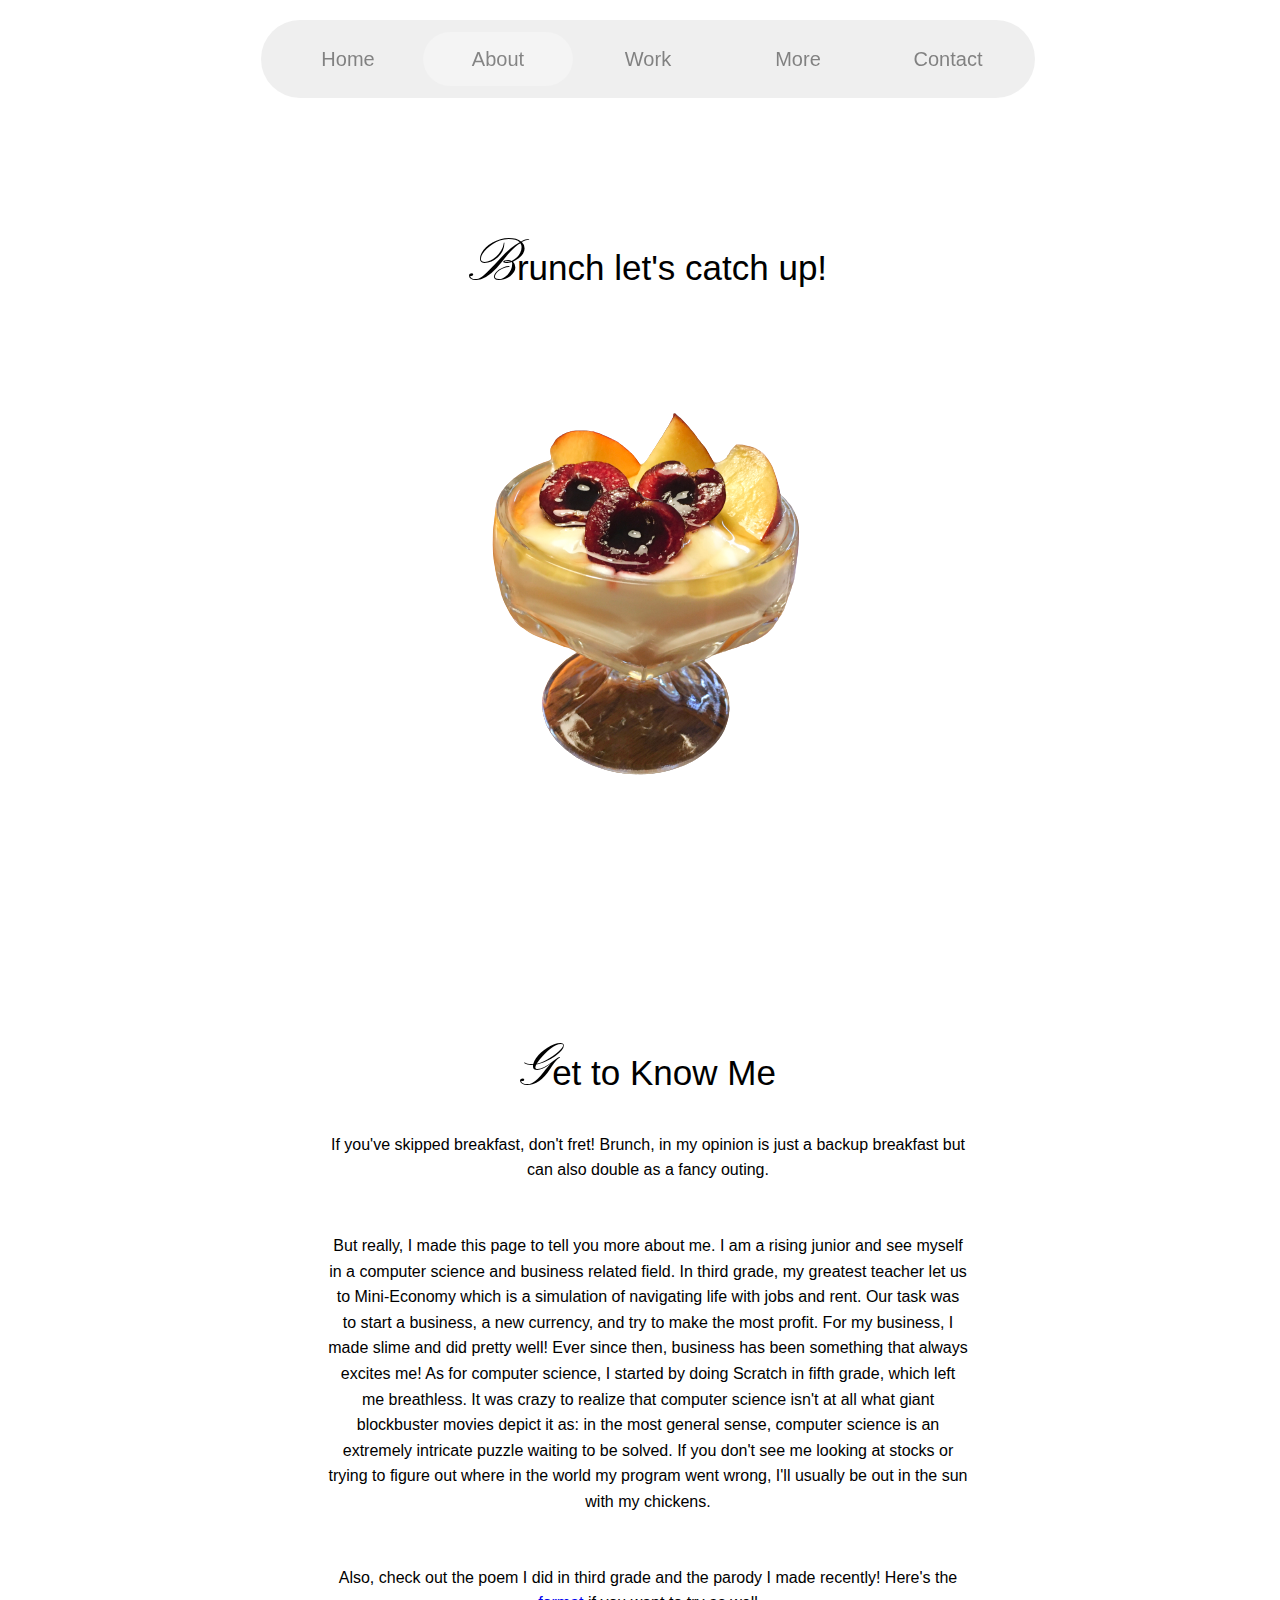
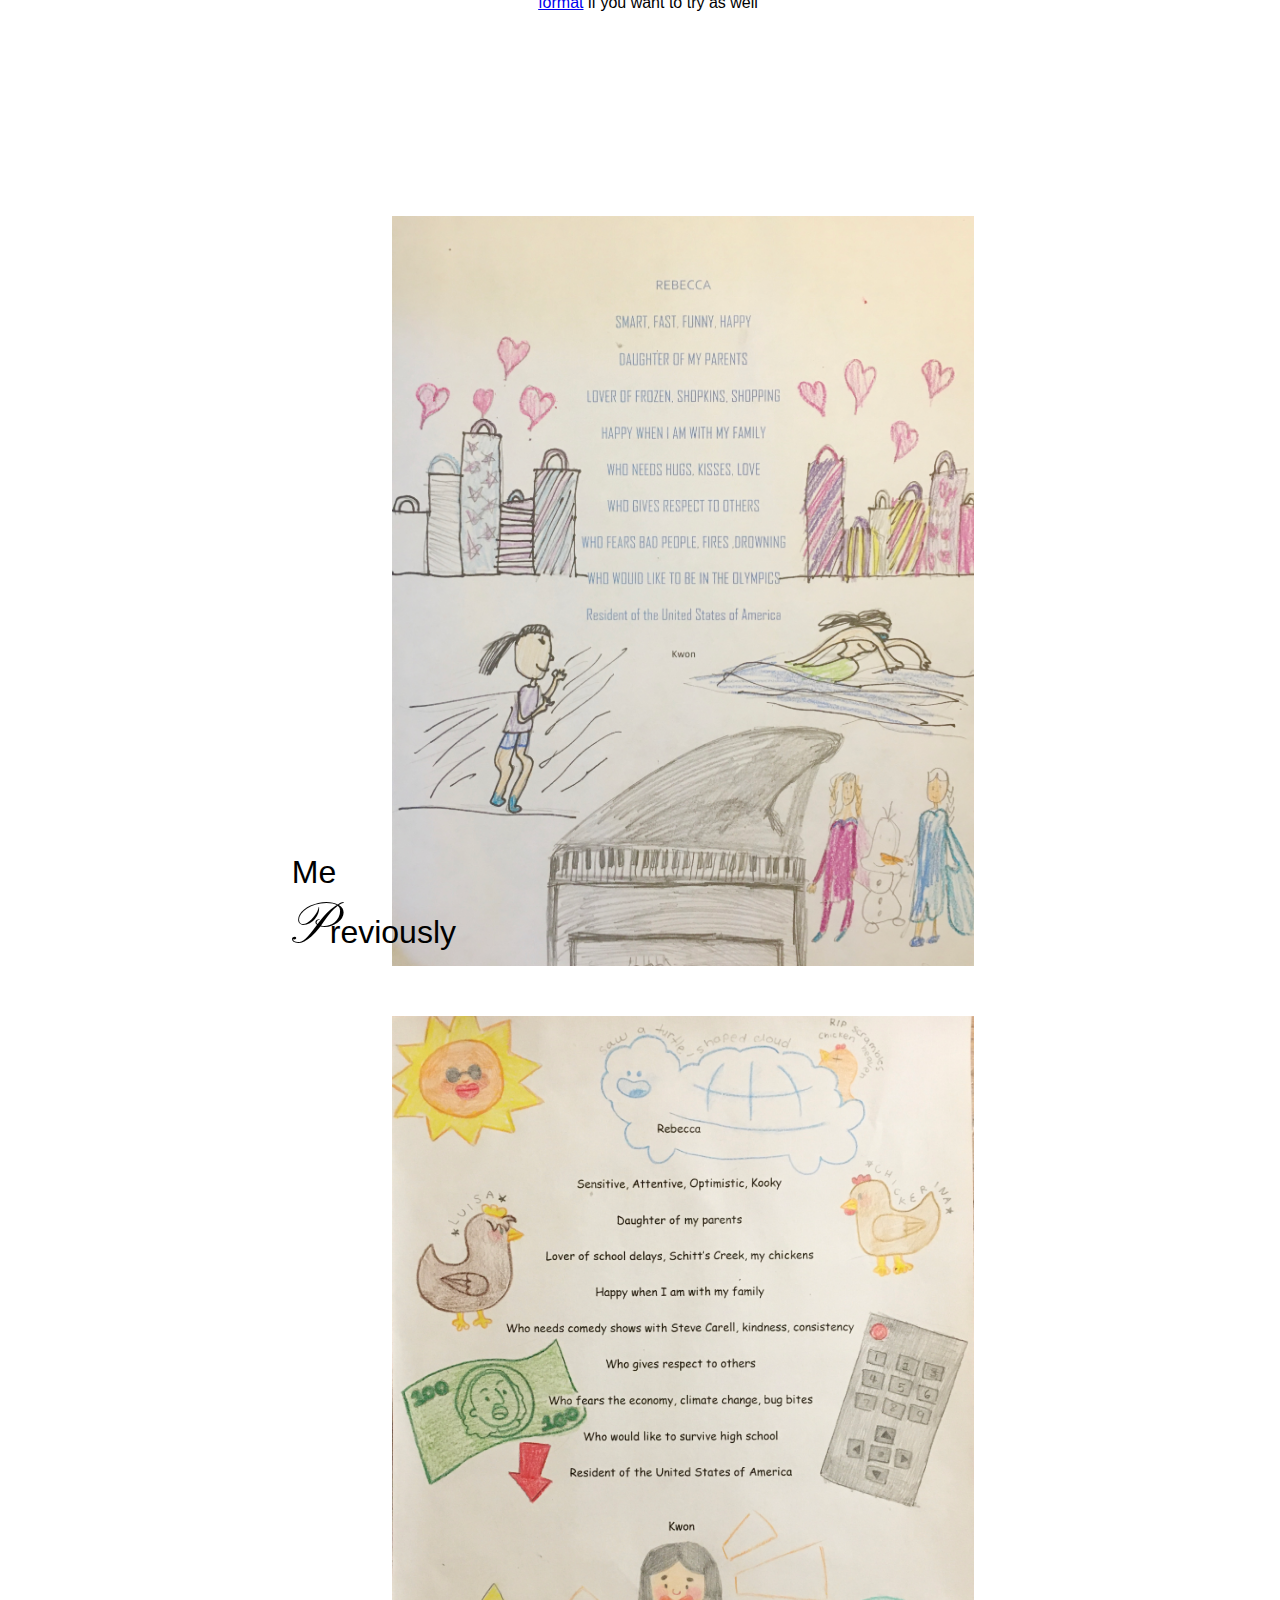
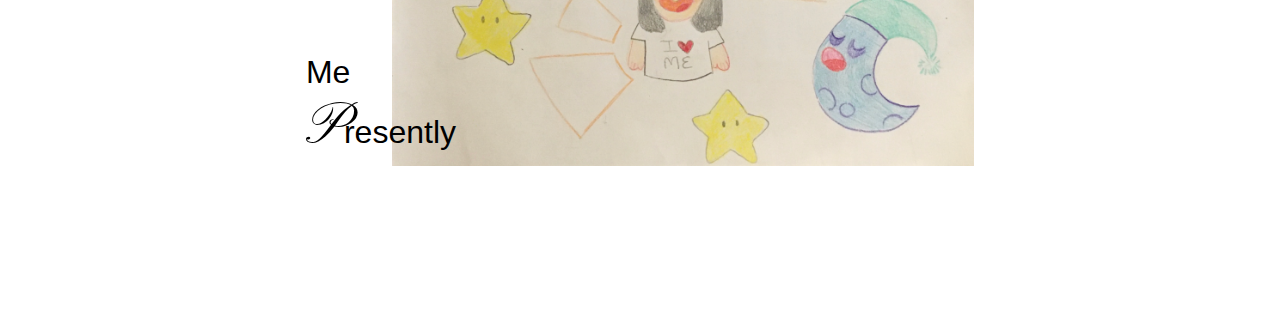
<file: about.html>
<!DOCTYPE html>
<html>

    <head>
        <meta name="viewport" content="width=device-width, initial-scale=1.0">
        <link rel="preconnect" href="https://fonts.googleapis.com">
        <link rel="preconnect" href="https://fonts.gstatic.com" crossorigin>
        <link href="https://fonts.googleapis.com/css2?family=Pinyon+Script&display=swap" rel="stylesheet">
        <link rel="stylesheet" href="style.css">
        <title>Rebecca Kwon ⋅ About</title>

        <style>

            .parfait {
                display: block;
                margin-left: auto;
                margin-right: auto;
            }

            .paragraph {
                display: block;
                margin-left: auto;
                margin-right: auto;
                text-align: center;
                font-weight: lighter;
                width: 50%;
                line-height: 1.6;
            }

            /*DIFFERENT SECTIONS OF WEB*/

            #brunchie {
                padding-left: 55px;
                font-weight: lighter;
                position: absolute;
                bottom: 0;
                right:65%;
                margin-bottom: 90px;
            }

            #past_me {
                width: 100%;
                margin-top: 200px;

                /*new*/
                position:relative;
            }
            #past_me * {
                margin:0px;
                padding: 0px;
            }

            #left_intro {
                width: 30%;
                height: 750px;
            }

            #poem {
                width: 40%;
                position: absolute;
                margin-left: auto;
                margin-right: auto;
                /* background-color: rgb(255, 2, 2); */
                left: 30%;
            }
            
            #poem .third {
                margin-left: auto;
                margin-right: auto;
                display: block;

            }

            #right_nothing {
                width: 30%;
                background-color: rgb(0, 255, 140);
                float: right;
            }
            /*END of DIFFERENT SECTIONS OF WEB*/

            /*DIFFERENT SECTIONS OF WEB*/
            #rn {
                padding-left: 55px;
                font-weight: lighter;
                position: absolute;
                bottom: 0;
                right:65%;
                margin-bottom: 90px;
            }

            #now_me {
                width: 100%;
                margin-top: 50px;
                margin-bottom: 150px;
                position:relative;
            }
            #now_me * {
                margin:0px;
                padding: 0px;
            }

            #intro {
                width: 30%;
                height: 750px;
            }

            #poem_now {
                width: 40%;
                position: absolute;
                margin-left: auto;
                margin-right: auto;
                /* background-color: rgb(255, 2, 2); */
                left: 30%;
            }
            
            #poem_now .fourth {
                margin-left: auto;
                margin-right: auto;
                display: block;
            }

            #nothing {
                width: 30%;
                background-color: rgb(0, 255, 140);
                float: right;
            }
            /*END of DIFFERENT SECTIONS OF WEB*/
        </style>
    </head>

    <body>
        <div class="demoContainer">
            <div class="demoTabs">
                <input type="radio" id="radio-1" name="tabs" />
                <label class="demo_tab" for="radio-1"><a href="./index.html">Home</a></label>
                <input type="radio" id="radio-2" name="tabs" checked/>
                <label class="demo_tab" for="radio-2"><a href="./about.html">About</a></label>

                <input type="radio" id="radio-3" name="tabs" />
                <label class="demo_tab" for="radio-3"><a href="./work.html">Work</a></label>
                
                <input type="radio" id="radio-4" name="tabs"/>
                <label class="demo_tab" for="radio-4"><a href="./more.html">More</a></label>
                <input type="radio" id="radio-5" name="tabs" />
                <label class="demo_tab" for="radio-5"><a href="./contact.html">Contact</a></label>
                <span class="glider"></span>
            </div>
        </div>

        <h1 class="begin"><span class="dindin">B</span>runch let's catch up!</h1>
        <img class="parfait" src="img/about_me_parfait.png">

        <div>
            <h1 class="begin"><span class="dindin">G</span>et to Know Me</h1>

            <p class="paragraph">If you've skipped breakfast, don't fret! Brunch, in my opinion is just a backup breakfast but can also double as a fancy outing.</p>

            <br>

            <p class="paragraph">But really, I made this page to tell you more about me. I am a rising junior and see myself in a computer science and business related field. In third grade, my greatest teacher let us to Mini-Economy which is a simulation of navigating life with jobs and rent. Our task was to start a business, a new currency, and try to make the most profit. For my business, I made slime and did pretty well! Ever since then, business has been something that always excites me! As for computer science, I started by doing Scratch in fifth grade, which left me breathless. It was crazy to realize that computer science isn't at all what giant blockbuster movies depict it as: in the most general sense, computer science is an extremely intricate puzzle waiting to be solved. If you don't see me looking at stocks or trying to figure out where in the world my program went wrong, I'll usually be out in the sun with my chickens.</p>

            <br>

            <p class="paragraph">Also, check out the poem I did in third grade and the parody I made recently! Here's the <a href="https://docs.google.com/document/d/1NAM26ufqUYoogdIgijjiCB9YCGAKQ7p6-Ryh_rRrpbE/edit?usp=sharing">format</a> if you want to try as well</p>

        </div>

        <div id="past_me">    
            <div id="right_nothing">
            </div>

            <div id="poem">
              <img class="third" src="img/poem.jpg" width:"550px" height="750px"/>
              <!--WIDTH 550PX HEIGHT 708PX on photoshop-->
            </div>

          
            <div id="left_intro">
              <h1 id="brunchie">Me<br><span class="dindin">P</span>reviously</h1>
            </div>
        </div>


    
        <div id="now_me">    
            <div id="nothing">
            </div>

            <div id="poem_now">
              <img class="fourth" src="img/poem_now.jpg" width:"550px" height="750px"/>
              <!--WIDTH 550PX HEIGHT 708PX on photoshop-->
            </div>

          
            <div id="intro">
              <h1 id="rn">Me<br><span class="dindin">P</span>resently</h1>
            </div>
        </div>

    </body>


</html>
</file>
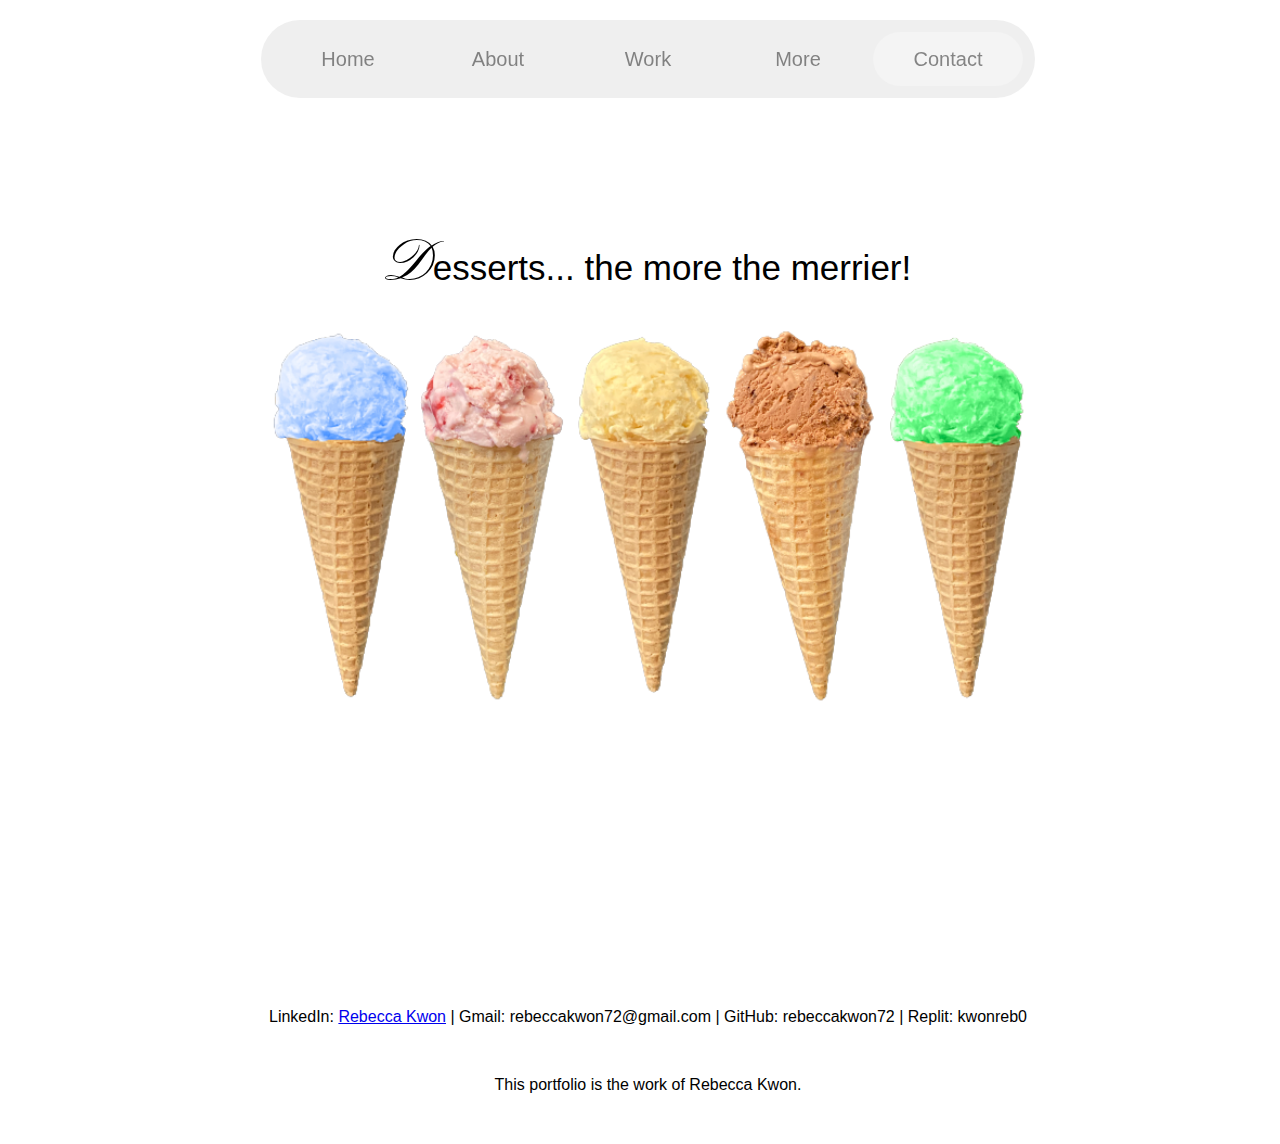
<file: contact.html>
<!DOCTYPE html>
<html>

    <head>
        <meta name="viewport" content="width=device-width, initial-scale=1.0">
        <link rel="preconnect" href="https://fonts.googleapis.com">
        <link rel="preconnect" href="https://fonts.gstatic.com" crossorigin>
        <link href="https://fonts.googleapis.com/css2?family=Pinyon+Script&display=swap" rel="stylesheet">
        <link rel="stylesheet" href="style.css">
        <title>Rebecca Kwon ⋅ Contact</title>

        <style>
            #peeps {
                display: block;
                margin-left: auto;
                margin-right: auto;
                width: 60%;
            }

            #myInfo {
                margin-top: 300px;
                display: block;
                margin-left: auto;
                margin-right: auto;
                width: 60%;
                text-align: center;
            }

            button {
                background-color: rgb(255, 255, 255);
                color: gray;
                border-color: aliceblue;
            }

            #contactForm {
                margin-top: 150px;
                display: block;
                margin-left: auto;
                margin-right: auto;
                width: 60%;
                text-align: center;
            }


        </style>
    </head>

    <body>
        <div class="demoContainer">
            <div class="demoTabs">
                <input type="radio" id="radio-1" name="tabs" />
                <label class="demo_tab" for="radio-1"><a href="./index.html">Home</a></label>
                <input type="radio" id="radio-2" name="tabs" />
                <label class="demo_tab" for="radio-2"><a href="./about.html">About</a></label>

                <input type="radio" id="radio-3" name="tabs" />
                <label class="demo_tab" for="radio-3"><a href="./work.html">Work</a></label>
                
                <input type="radio" id="radio-4" name="tabs"/>
                <label class="demo_tab" for="radio-4"><a href="./more.html">More</a></label>
                <input type="radio" id="radio-5" name="tabs" checked/>
                <label class="demo_tab" for="radio-5"><a href="./contact.html">Contact</a></label>
                <span class="glider"></span>
            </div>
        </div>
        <h1 class="begin"><span class="dindin">D</span>esserts... the more the merrier!</h1>

        <div id="ice_creams">
            <img id="peeps" src="img/ice_cream.png">
        </div>

        <div id="myInfo">
            <p>LinkedIn: <a href="https://www.linkedin.com/in/rebecca-kwon-seoin/">Rebecca Kwon</a> | Gmail: rebeccakwon72@gmail.com | GitHub: rebeccakwon72 | Replit: kwonreb0</p>
            <br>
            <p style="margin-bottom: 50px;">This portfolio is the work of Rebecca Kwon. </p>
        </div>


    
    </body>

</html>
</file>
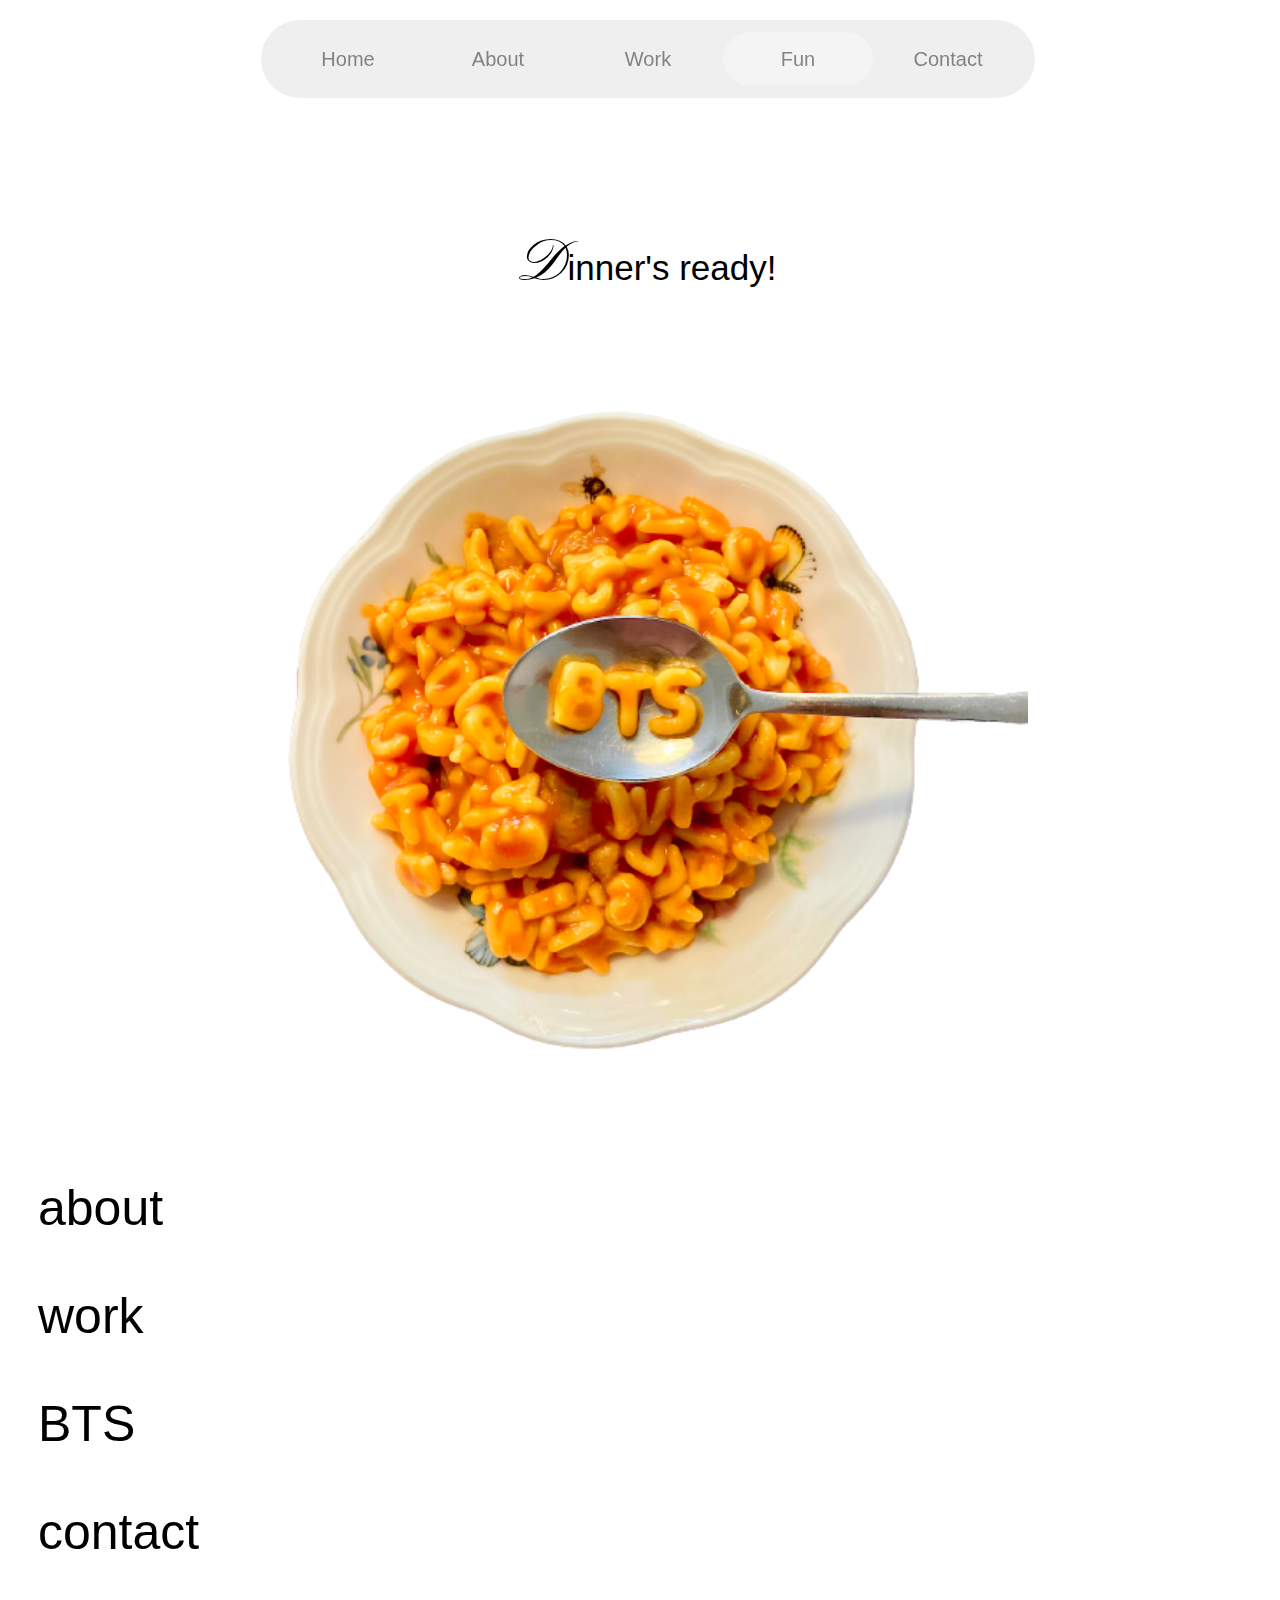
<file: fun.html>
<!DOCTYPE html>
<html>

    <head>
        <meta name="viewport" content="width=device-width, initial-scale=1.0">
        <link rel="preconnect" href="https://fonts.googleapis.com">
        <link rel="preconnect" href="https://fonts.gstatic.com" crossorigin>
        <link href="https://fonts.googleapis.com/css2?family=Pinyon+Script&display=swap" rel="stylesheet">
        <link rel="stylesheet" href="style.css">
        <title>Rebecca Kwon ⋅ Fun</title>

        <style>
            #bts_soup {
                display: block;
                padding: 70px;
                width: 900px;
            }
        </style>
    </head>

    <body>
        <div class="demoContainer">
            <div class="demoTabs">
                <input type="radio" id="radio-1" name="tabs" />
                <label class="demo_tab" for="radio-1"><a href="./index.html">Home</a></label>
                <input type="radio" id="radio-2" name="tabs" />
                <label class="demo_tab" for="radio-2"><a href="./about.html">About</a></label>

                <input type="radio" id="radio-3" name="tabs" />
                <label class="demo_tab" for="radio-3"><a href="./work.html">Work</a></label>
                
                <input type="radio" id="radio-4" name="tabs" checked/>
                <label class="demo_tab" for="radio-4"><a href="./fun.html">Fun</a></label>
                <input type="radio" id="radio-5" name="tabs" />
                <label class="demo_tab" for="radio-5"><a href="./contact.html">Contact</a></label>
                <span class="glider"></span>
            </div>
        </div>

        <h1 class="begin"><span class="dindin">D</span>inner's ready!</h1>
        <div id="bts_meeting">
            <center><img id="bts_soup" src="img/bts_souper.png"></center>
        </div>

        <div id="timelines">
            <div id="about_page">
                <h1 class="titles">about</p>
            </div>

            <div id="work_page">
                <h1 class="titles">work</p>
            </div>

            <div id="fun_page">
                <h1 class="titles">BTS</p>
            </div>

            <div id="contact_page">
                <h1 class="titles">contact</p>
            </div>
        </div>
    </body>


</html>
</file>
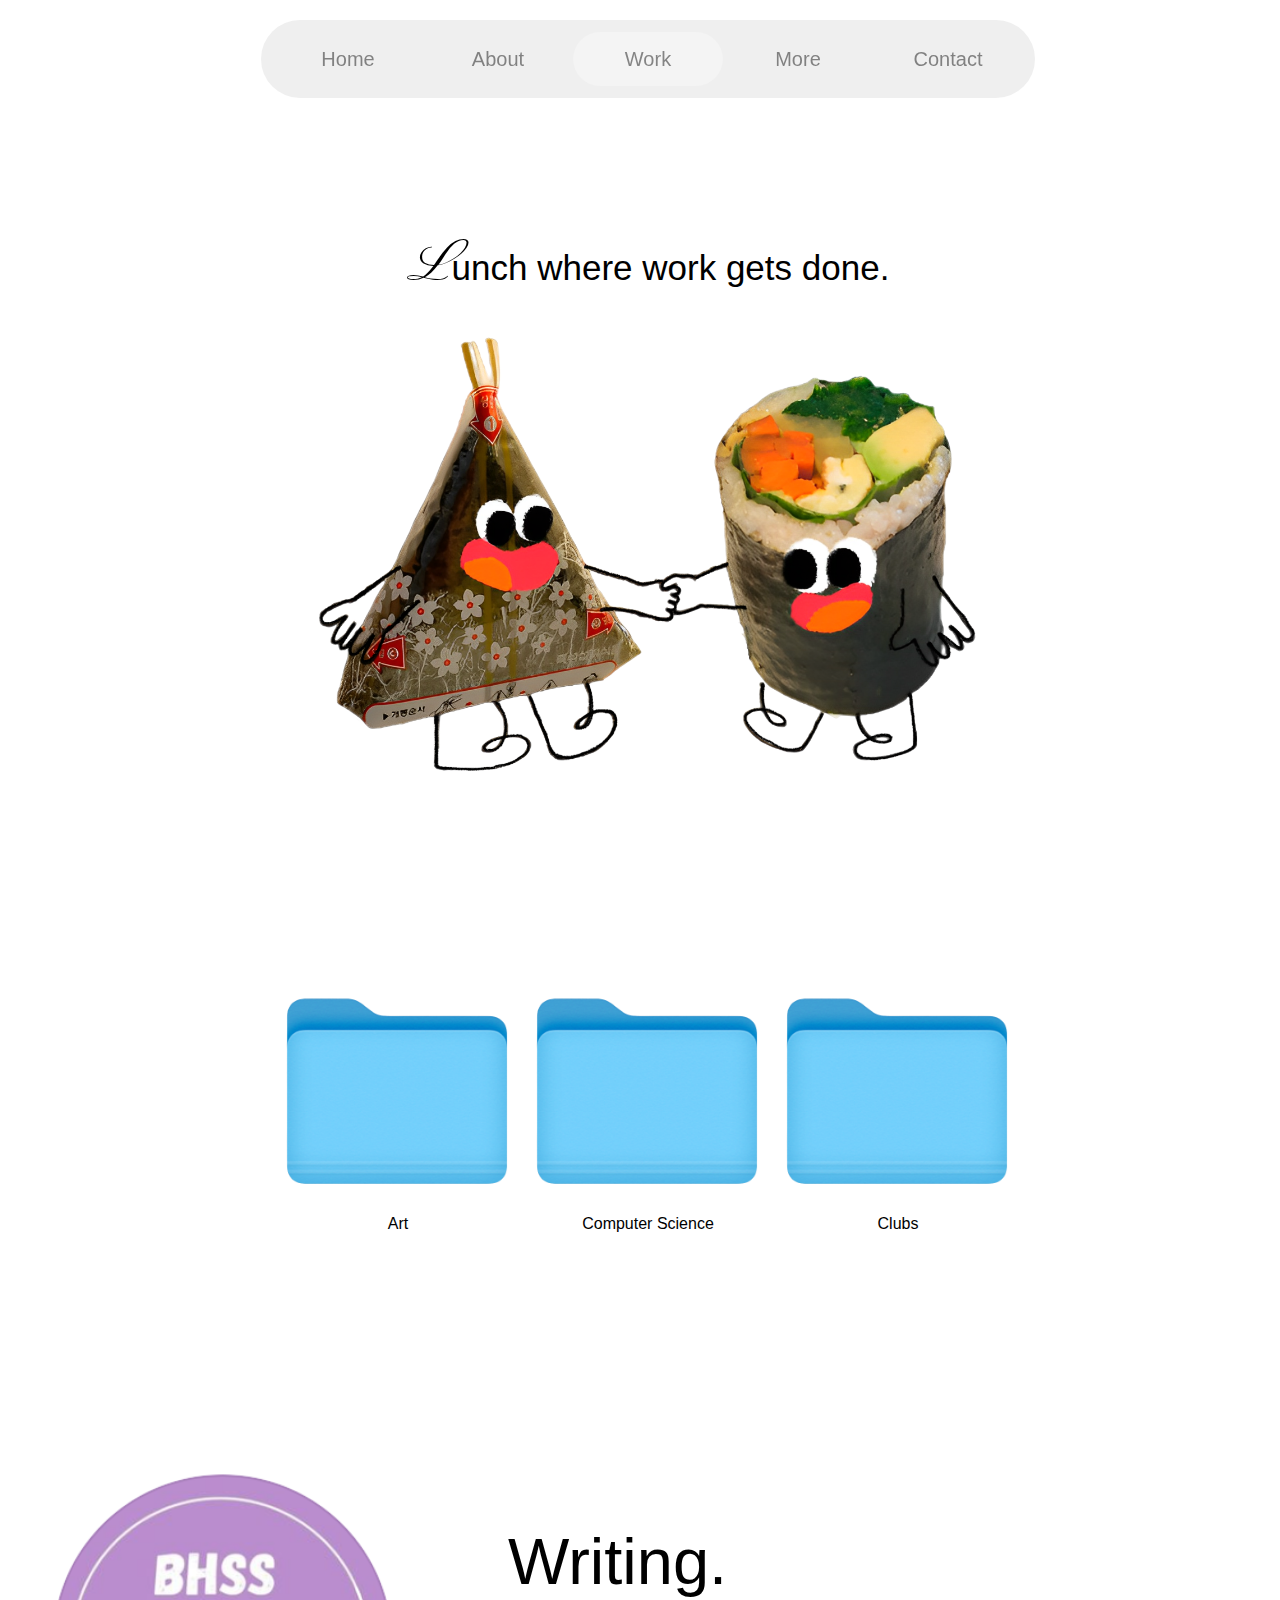
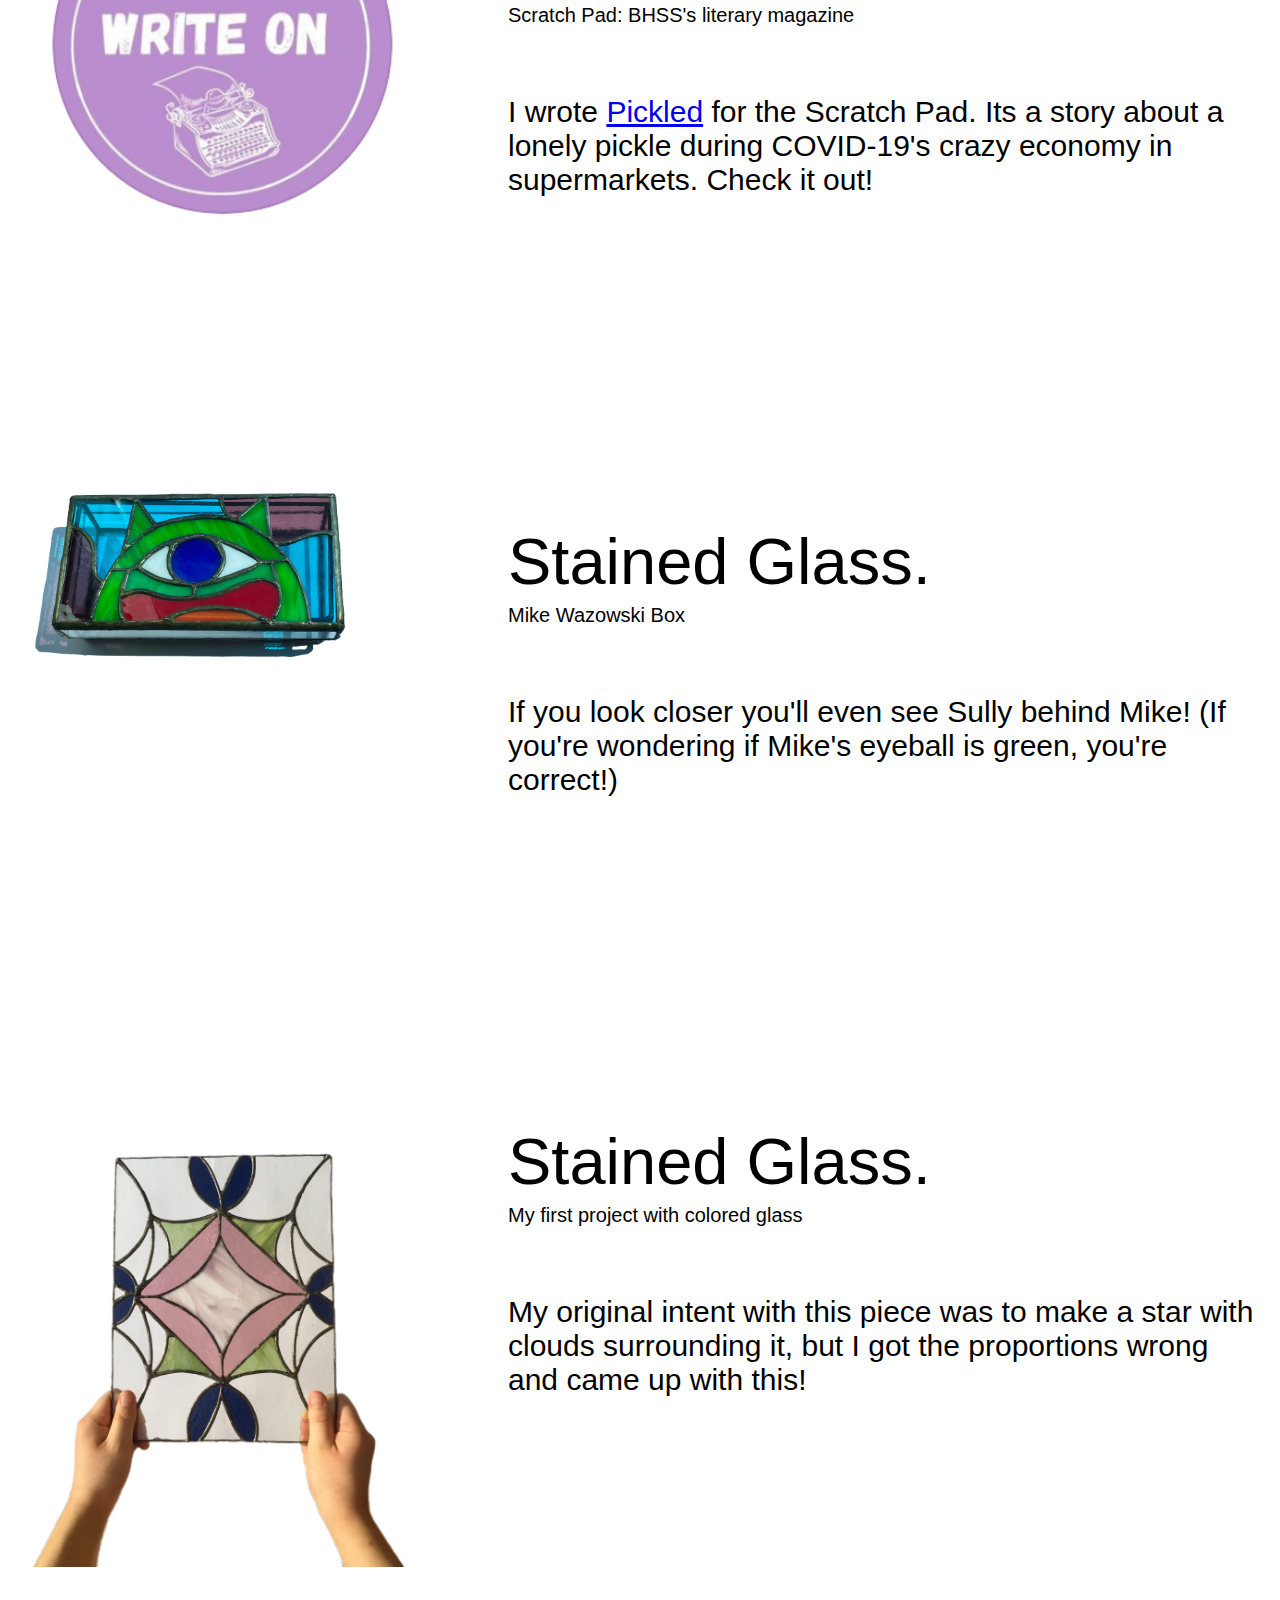
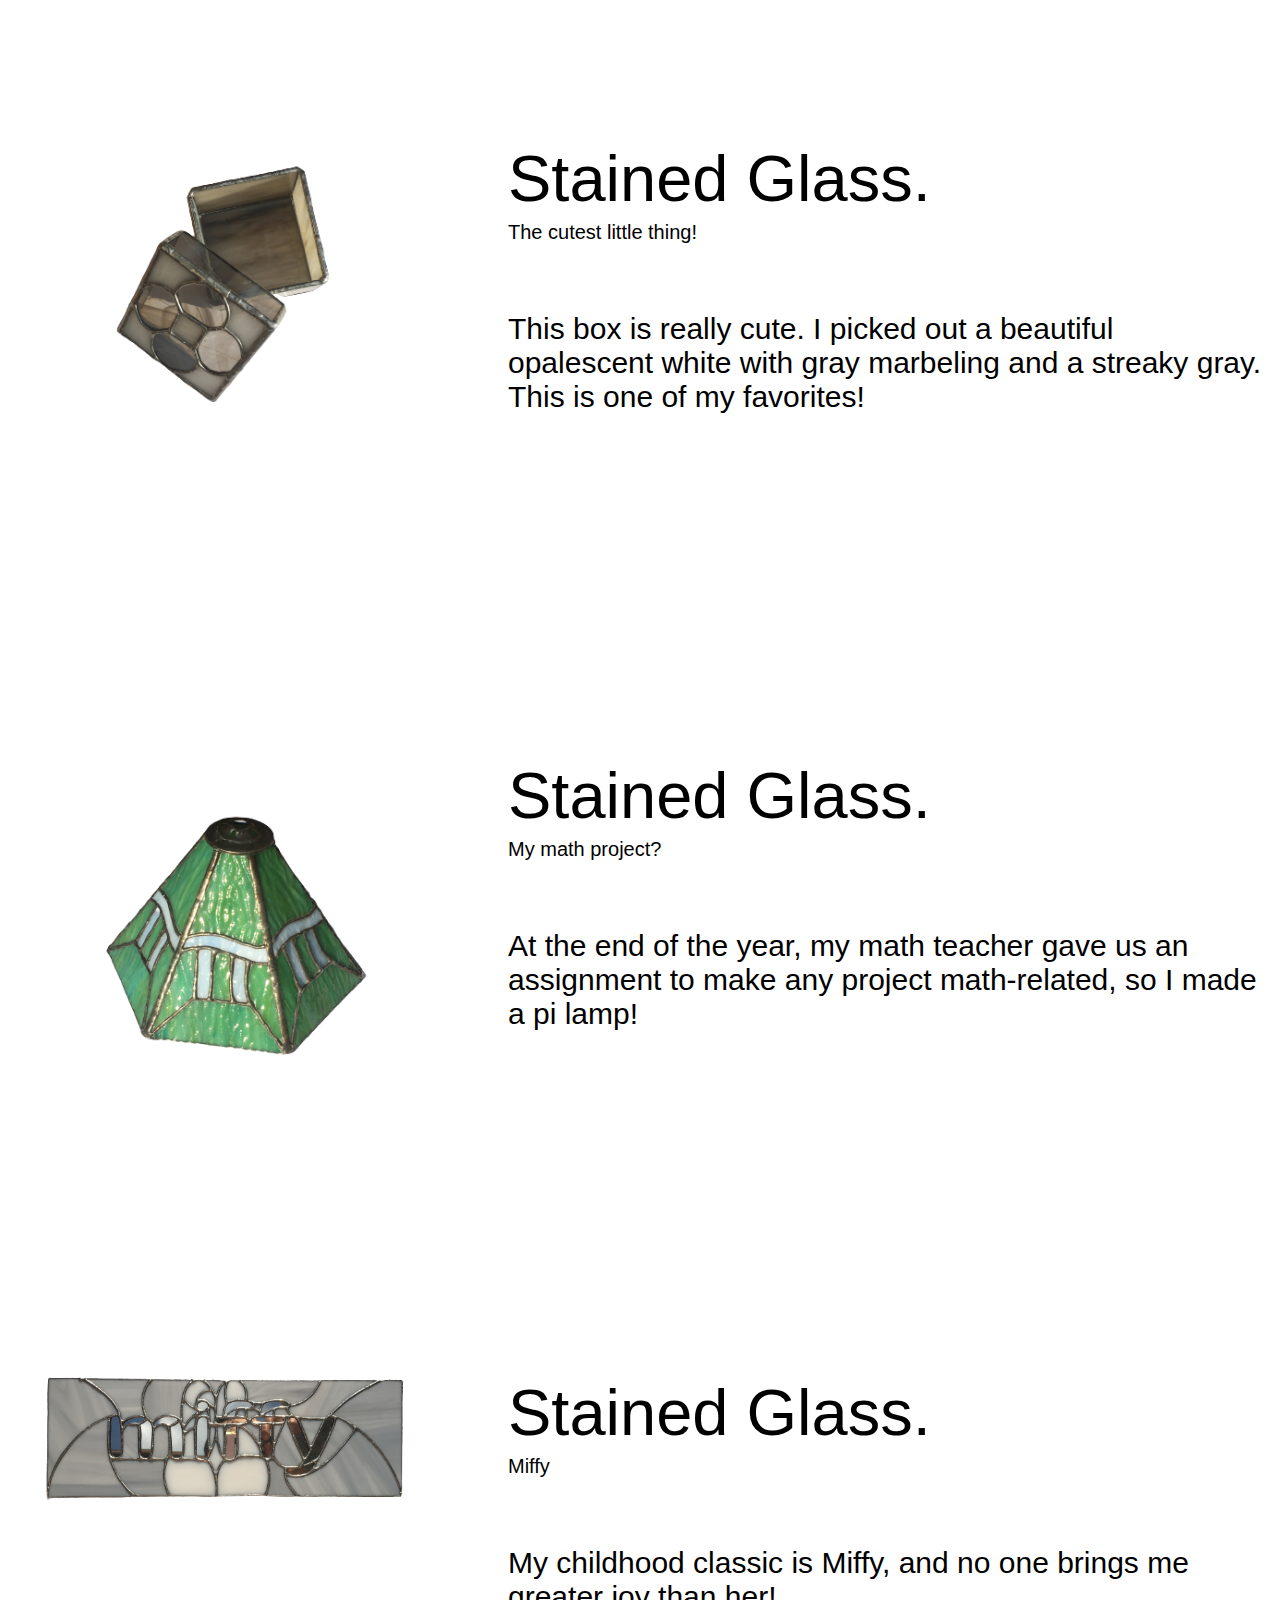
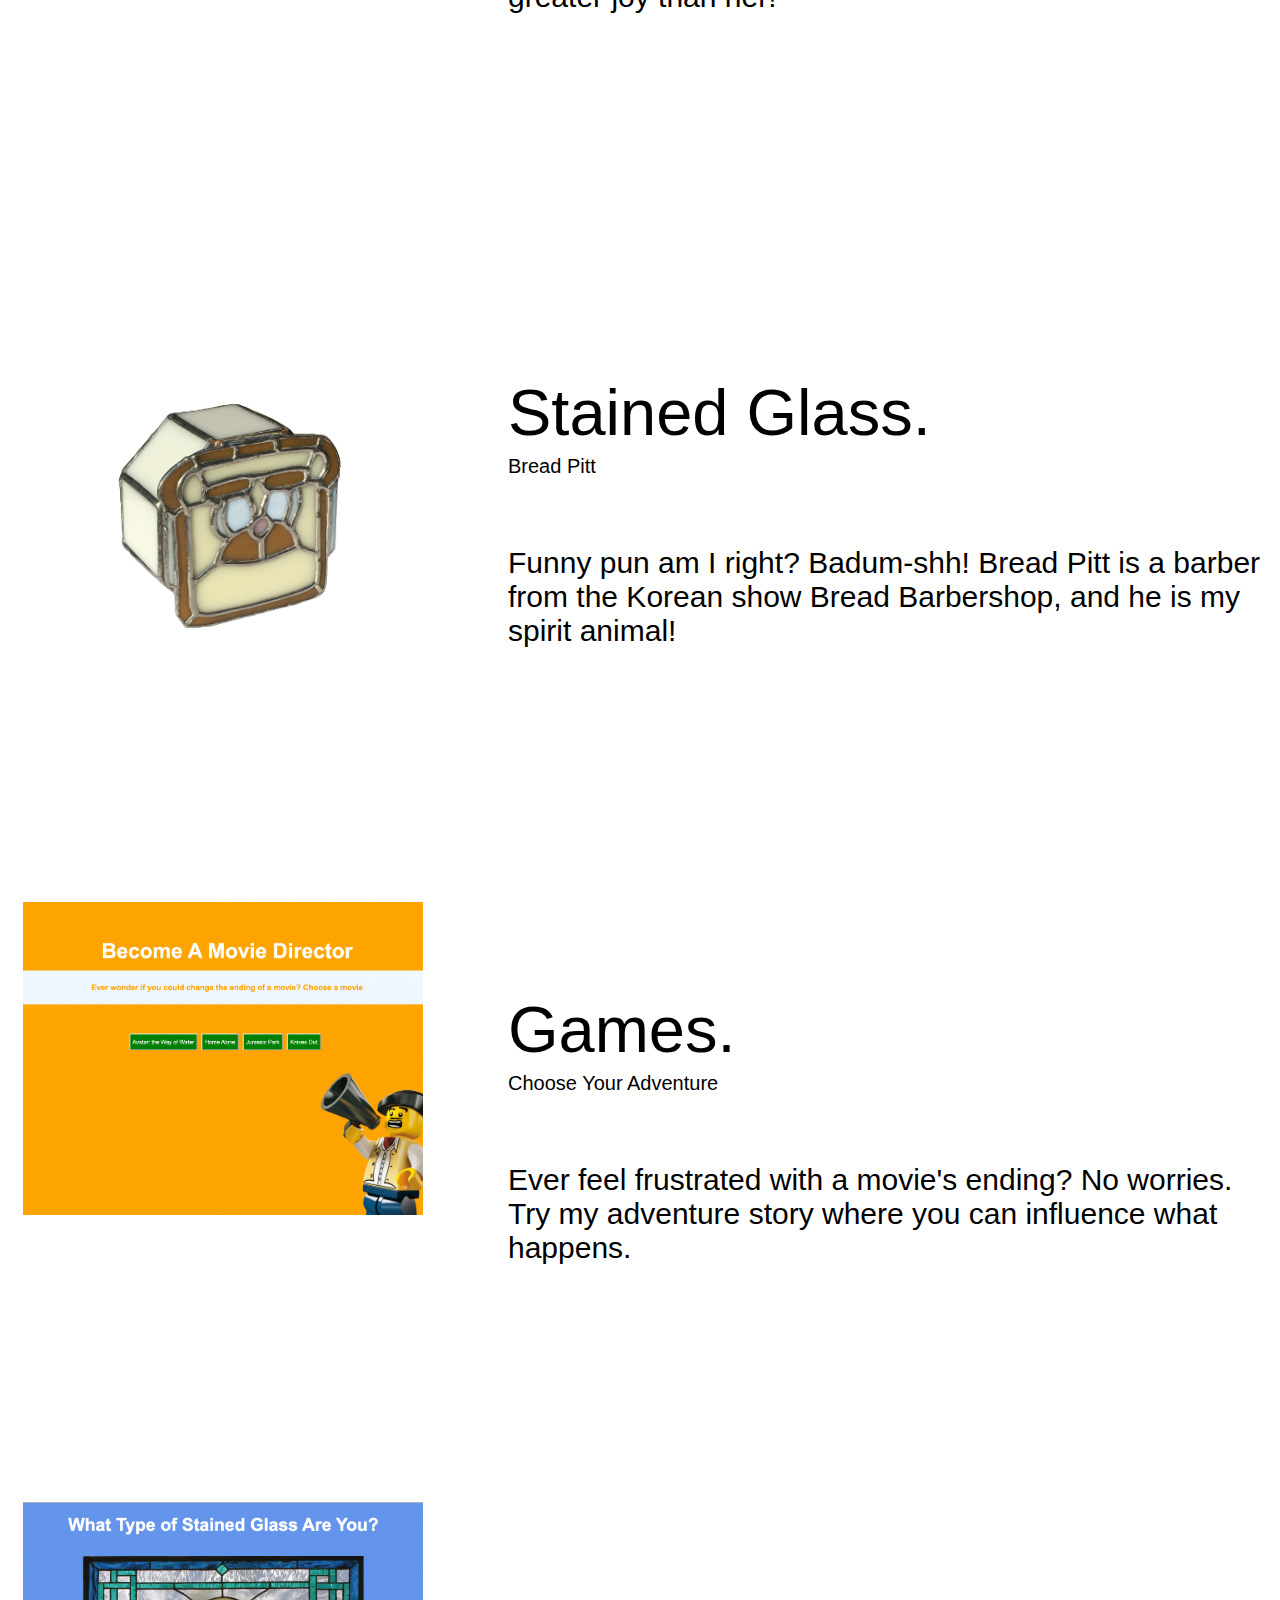
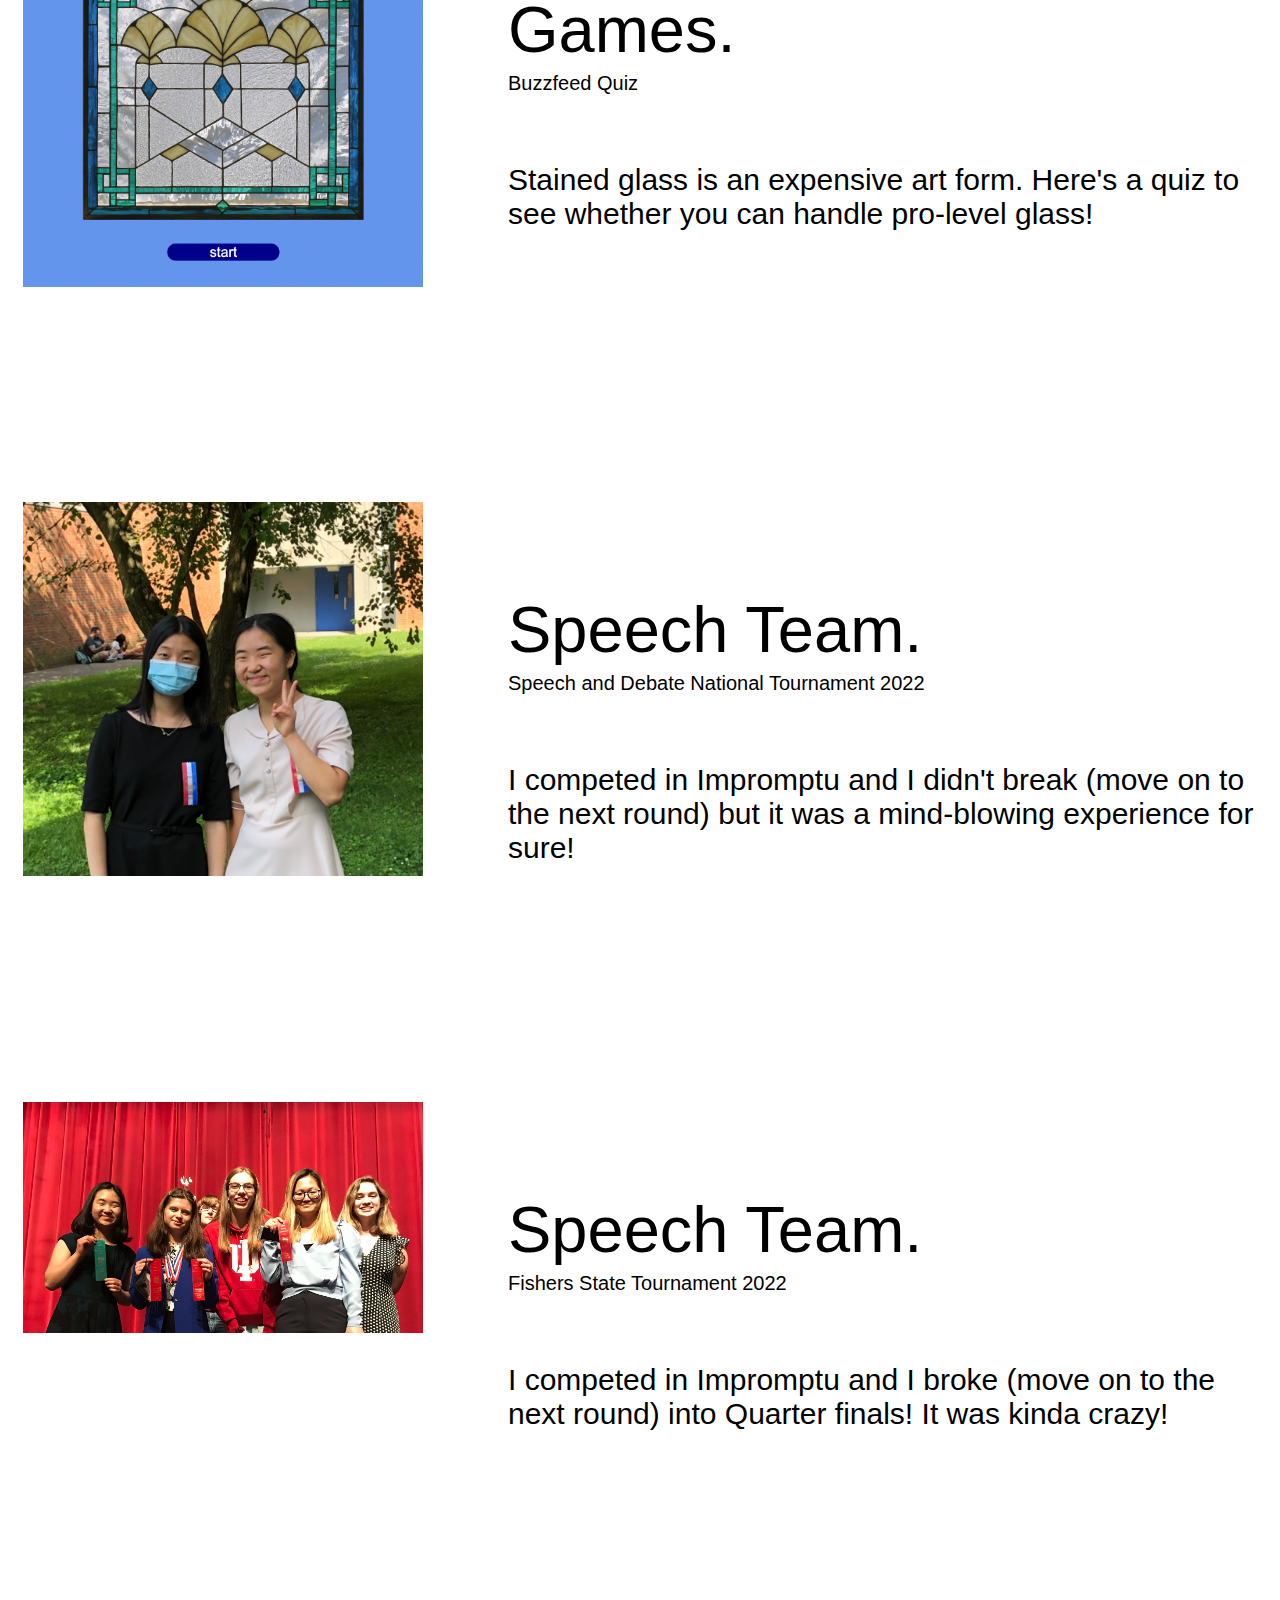
<file: work.html>
<!DOCTYPE html>
<html>

    <head>
        <meta charset="UTF-8">
        <meta name="viewport" content="width=device-width, initial-scale=1.0">
        <link rel="preconnect" href="https://fonts.googleapis.com">
        <link rel="preconnect" href="https://fonts.gstatic.com" crossorigin>
        <link href="https://fonts.googleapis.com/css2?family=Pinyon+Script&display=swap" rel="stylesheet">
        <link rel="stylesheet" href="style.css">
        <title>Rebecca Kwon ⋅ Work</title>

        <style>
            /*KIM BAP HANDSHAKE*/
            #kimmy{
                display: block;
                margin-left: auto;
                margin-right: auto;
                width: 700px;
                margin-bottom: 100px;
            }

             /*FLODERS*/
            #folders{
                display: flex;
                justify-content: center;
                padding: 120px 20px 10px;
            }

            #art{
                display:flex;
                width:250px;
                padding-left: 10px;
                padding-right: 10px;
                display:flex;
                flex-direction: column-reverse;
            }
            
            #computer{
                display:flex;
                width:250px;
                padding-left: 10px;
                padding-right: 10px;
                display:flex;
                flex-direction: column-reverse;
            }

            #clubs{
                display:flex;
                width:250px;
                padding-left: 10px;
                padding-right: 10px;
                display:flex;
                flex-direction: column-reverse;
            }

            /*WORDS*/
            #folder_descriptors{
                display: flex;
                justify-content: center;
            }

            .art_text{
                display:flex;
                width:250px;
                padding-left: 10px;
                padding-right: 10px;
                padding-bottom: 120px;
                display:flex;
                flex-direction: column-reverse;
                text-align: center;
            }

            .computer_text{
                display:flex;
                width:250px;
                padding-left: 10px;
                padding-right: 10px;
                padding-bottom: 120px;
                display:flex;
                flex-direction: column-reverse;
                text-align: center;
            }

            .clubs_text{
                display:flex;
                width:250px;
                padding-left: 10px;
                padding-right: 10px;
                padding-bottom: 120px;
                display:flex;
                flex-direction: column-reverse;
                text-align: center;
            }

            #scratch{
                padding-left: 50px;
                padding-bottom: 90px;
                width:800px;
            }

            #text_scratch{
                float: right;
                padding-right: 50px;
            }

            .content_container{
                width: 1300px;
                margin-left: auto;
                margin-right: auto;
            }
            .content_container::after{
                clear: both;
                content: "";
                display: table;
            }

            .content_img{
                float: left;
                width: 35%;
                padding: 15px;
                /* background-color: bisque; */
            }

            .content_txt{
                float: left;
                width: 65%;
                padding: 15px;
                /* background-color: coral; */
            }
        </style>
    </head>

    <body>
        <div class="demoContainer">
            <div class="demoTabs">
                <input type="radio" id="radio-1" name="tabs" />
                <label class="demo_tab" for="radio-1"><a href="./index.html">Home</a></label>
                <input type="radio" id="radio-2" name="tabs" />
                <label class="demo_tab" for="radio-2"><a href="./about.html">About</a></label>

                <input type="radio" id="radio-3" name="tabs" checked/>
                <label class="demo_tab" for="radio-3"><a href="./work.html">Work</a></label>
                
                <input type="radio" id="radio-4" name="tabs" />
                <label class="demo_tab" for="radio-4"><a href="./more.html">More</a></label>
                <input type="radio" id="radio-5" name="tabs" />
                <label class="demo_tab" for="radio-5"><a href="./contact.html">Contact</a></label>
                <span class="glider"></span>
            </div>
        </div>

        <h1 class="begin"><span class="dindin">L</span>unch where work gets done.</h1>
        <div id="handshake">
            <img id="kimmy" src="img/kimmy_shake.png">
        </div>


        <div id="folders">
            <img id="art" src="img/files_edit.png">
            <img id="computer" src="img/files_edit.png">
            <img id="clubs" src="img/files_edit.png">
        </div>

        <div id="folder_descriptors">
            <p class="art_text">Art</p>
            <p class="computer_text">Computer Science</p>
            <p class="clubs_text">Clubs</p>
        </div>

        <div id="writing" class="content_container">
            <div class="content_img"><img src="img/write_ON.png" style="width: 400px; margin-top: 70px;"></div>
            <div class="content_txt" style="height: 600px;">
                <p style="font-size: 65px; margin-top: 140px; margin-bottom: 5px; padding: 0px 30px 0px;">Writing.</p>
                <p style="font-size: 20px; margin-top: 0px; padding: 0px 30px 0px;">Scratch Pad: BHSS's literary magazine</p>
                <br>
                <p style="font-size: 30px; padding: 0px 30px 0px;">I wrote <a href="https://sites.google.com/view/scratchpad21-22/writing/short-stories/pickled-by-rebecca-kwon?authuser=0">Pickled</a> for the Scratch Pad. Its a story about a lonely pickle during COVID-19's crazy economy in supermarkets. Check it out!</p>
            </div>
        </div>

        <div id="stained_glass" class="content_container">
            <div class="content_img"><img src="img/mike_wasup.png" style="width: 400px; margin-top: 50px;"></div>
            <div class="content_txt" style="height: 600px;">
                <p style="font-size: 65px; margin-top: 140px; margin-bottom: 5px; padding: 0px 30px 0px;">Stained Glass.</p>
                    <p style="font-size: 20px; margin-top: 0px; padding: 0px 30px 0px;">Mike Wazowski Box</p>
                    <br>
                    <p style="font-size: 30px; padding: 0px 30px 0px;">If you look closer you'll even see Sully behind Mike! (If you're wondering if Mike's eyeball is green, you're correct!)</p>
            </div>
        </div>

        <div id="stained_glass" class="content_container">
            <div class="content_img"><img src="img/first_color.png" style="width: 400px; margin-top: 50px;"></div>
            <div class="content_txt" style="height: 600px;">
                <p style="font-size: 65px; margin-top: 140px; margin-bottom: 5px; padding: 0px 30px 0px;">Stained Glass.</p>
                    <p style="font-size: 20px; margin-top: 0px; padding: 0px 30px 0px;">My first project with colored glass</p>
                    <br>
                    <p style="font-size: 30px; padding: 0px 30px 0px;">My original intent with this piece was to make a star with clouds surrounding it, but I got the proportions wrong and came up with this!</p>
            </div>
        </div>

        <div id="stained_glass" class="content_container">
            <div class="content_img"><img src="img/box.png" style="width: 400px; margin-top: 50px;"></div>
            <div class="content_txt" style="height: 600px;">
                <p style="font-size: 65px; margin-top: 140px; margin-bottom: 5px; padding: 0px 30px 0px;">Stained Glass.
                    <p style="font-size: 20px; margin-top: 0px; padding: 0px 30px 0px;">The cutest little thing!</p>
                    <br>
                    <p style="font-size: 30px; padding: 0px 30px 0px;">This box is really cute. I picked out a beautiful opalescent white with gray marbeling and a streaky gray. This is one of my favorites!</p>
            </div>
        </div>

        <div id="stained_glass" class="content_container">
            <div class="content_img"><img src="img/pi_lamp.png" style="width: 400px; margin-top: 50px;"></div>
            <div class="content_txt" style="height: 600px;">
                <p style="font-size: 65px; margin-top: 140px; margin-bottom: 5px; padding: 0px 30px 0px;">Stained Glass.
                    <p style="font-size: 20px; margin-top: 0px; padding: 0px 30px 0px;">My math project?</p>
                    <br>
                    <p style="font-size: 30px; padding: 0px 30px 0px;">At the end of the year, my math teacher gave us an assignment to make any project math-related, so I made a pi lamp!</p>
            </div>
        </div>

        <div id="stained_glass" class="content_container">
            <div class="content_img"><img src="img/miffy.png" style="width: 400px; margin-top: 50px;"></div>
            <div class="content_txt" style="height: 600px;">
                <p style="font-size: 65px; margin-top: 140px; margin-bottom: 5px; padding: 0px 30px 0px;">Stained Glass.
                    <p style="font-size: 20px; margin-top: 0px; padding: 0px 30px 0px;">Miffy</p>
                    <br>
                    <p style="font-size: 30px; padding: 0px 30px 0px;">My childhood classic is Miffy, and no one brings me greater joy than her!</p>
            </div>
        </div>

        <div id="stained_glass" class="content_container">
            <div class="content_img"><img src="img/bread.png" style="width: 400px; margin-top: 50px;"></div>
            <div class="content_txt" style="height: 600px;">
                <p style="font-size: 65px; margin-top: 140px; margin-bottom: 5px; padding: 0px 30px 0px;">Stained Glass.
                    <p style="font-size: 20px; margin-top: 0px; padding: 0px 30px 0px;">Bread Pitt</p>
                    <br>
                    <p style="font-size: 30px; padding: 0px 30px 0px;">Funny pun am I right? Badum-shh! Bread Pitt is a barber from the Korean show Bread Barbershop, and he is my spirit animal!</p>
            </div>
        </div>

        <div id="nextech_cya" class="content_container">
            <div class="content_img"><img src="img/cya.png" style="width: 400px; margin-top: 50px;"></div>
            <div class="content_txt" style="height: 600px;">
                <p style="font-size: 65px; margin-top: 140px; margin-bottom: 5px; padding: 0px 30px 0px;">Games.</p>
                <p style="font-size: 20px; margin-top: 0px; padding: 0px 30px 0px;">Choose Your Adventure</p>
                <br>
                <p style="font-size: 30px; padding: 0px 30px 0px;">Ever feel frustrated with a movie's ending? No worries. Try my adventure story where you can influence what happens.</p>
            </div>
        </div>

        <div id="nextech_buzzfeed" class="content_container">
            <div class="content_img"><img src="img/buzz.png" style="width: 400px; margin-top: 50px;"></div>
            <div class="content_txt" style="height: 600px;">
                <p style="font-size: 65px; margin-top: 140px; margin-bottom: 5px; padding: 0px 30px 0px;">Games.</p>
                <p style="font-size: 20px; margin-top: 0px; padding: 0px 30px 0px;">Buzzfeed Quiz</p>
                <br>
                <p style="font-size: 30px; padding: 0px 30px 0px;">Stained glass is an expensive art form. Here's a quiz to see whether you can handle pro-level glass!</p>
            </div>
        </div>

        <div id="speech" class="content_container">
            <div class="content_img"><img src="img/nats.png" style="width: 400px; margin-top: 50px;"></div>
            <div class="content_txt" style="height: 600px;">
                <p style="font-size: 65px; margin-top: 140px; margin-bottom: 5px; padding: 0px 30px 0px;">Speech Team.
                    <p style="font-size: 20px; margin-top: 0px; padding: 0px 30px 0px;">Speech and Debate National Tournament 2022</p>
                    <br>
                    <p style="font-size: 30px; padding: 0px 30px 0px;">I competed in Impromptu and I didn't break (move on to the next round) but it was a mind-blowing experience for sure!</p>
            </div>
        </div>

        <div id="speech" class="content_container">
            <div class="content_img"><img src="img/state.png" style="width: 400px; margin-top: 50px;"></div>
            <div class="content_txt" style="height: 600px;">
                <p style="font-size: 65px; margin-top: 140px; margin-bottom: 5px; padding: 0px 30px 0px;">Speech Team.
                    <p style="font-size: 20px; margin-top: 0px; padding: 0px 30px 0px;">Fishers State Tournament 2022</p>
                    <br>
                    <p style="font-size: 30px; padding: 0px 30px 0px;">I competed in Impromptu and I broke (move on to the next round) into Quarter finals! It was kinda crazy!</p>
            </div>
        </div>
        <script src="script.js"></script>
    </body>

</html>
</file>
<file: style.css>
body {
	font-family: "Arial", sans-serif;
	background-color: rgb(255, 255, 255);
	width: 100%;
}

/*Main menu Glding >>BEGIN<<*/

@import url("https://fonts.googleapis.com/css2?family=Inter:wght@400;500;600&display=swap");

:root {
	--primary-color: #fe5f03;
	--secondary-color: #ffffff4b;
	--menu-resting-color: #21212188;
}


*,
*:after,
*:before {
	box-sizing: border-box;
}

.demoContainer {
	position: sticky;
	left: 0;
	top: 20px;
	right: 0;
	display: flex;
	align-items: center;
	justify-content: center;
  	margin-top: 20px;
	z-index: 99;
}

/* entire dashboard */
.demoTabs { 
	display: flex;
	position: relative;
  	background: rgba(223, 223, 223, 0.5);
	box-shadow: 0 0 1px 0 rgba(#0000004d, 0.15), 0 6px 12px 0 rgba(#0000004d, 0.15);
	padding: 0.75rem;
	border-radius: 99px; 

	* {
		z-index: 2;
	}
}

input[type="radio"] {
	display: none;
}

.demo_tab {
	display: flex;
	align-items: center;
	justify-content: center;
	height: 54px;
	width: 150px;
	font-size: 1.25rem;
	font-weight: 500;
	border-radius: 99px;  
	cursor: pointer;
	transition: color 0.15s ease-in;
	z-index: 2;
}

.demo_tab a:link { text-decoration: none; color:var(--menu-resting-color);}
.demo_tab a:visited { text-decoration: none; color:var(--menu-resting-color);}
.demo_tab a:hover { text-decoration: none; color:var(--menu-resting-color);}
.demo_tab a:active { text-decoration: none; color:var(--menu-resting-color);}

input[type="radio"] {
	&:checked {
		& + label {
			color: var(--primary-color);
		}
	}
}

input[id="radio-1"] {
	&:checked {
		& ~ .glider {
			transform: translateX(0) scale(1, 1);
		}
	}
}

input[id="radio-2"] {
	&:checked {
		& ~ .glider {
			transform: translateX(100%);
		}
	}
}

input[id="radio-3"] {
	&:checked {
		& ~ .glider {
			transform: translateX(200%);
		}
	}
}

input[id="radio-4"] {
	&:checked {
		& ~ .glider {
			transform: translateX(300%);
		}
	}
}

input[id="radio-5"] {
	&:checked {
		& ~ .glider {
			transform: translateX(400%);
		}
	}
}

.glider {
	position: absolute;
	display: flex;
	height: 54px;
	width: 150px;
  
	background-color: var(--secondary-color);
	z-index: 1;
	border-radius: 99px;  
	transition: 0.01s ease-out;
}

@media (max-width: 700px) {
	.tabs {
		transform: scale(0.6);
	}
}

.demoTabs {
	-webkit-backdrop-filter: blur(8px);
	backdrop-filter: blur(8px);
}

/*Main menu Glding >>END<< */

/* EVERY TITLE EXCEPT FOR NAME */
.begin{
    color: black;
    text-align: center;
    margin-top: 130px;
    font-size: 35px;
	font-weight: lighter;
    
}

.titles{
	padding-left: 30px;
	color:rgb(0, 0, 0);
	font-size: 50px;
	font-weight: lighter;
}



.dindin {
	font-family: 'Pinyon Script', cursive; 
	font-size: 60px;
	font-weight: 100;
}
</file>
